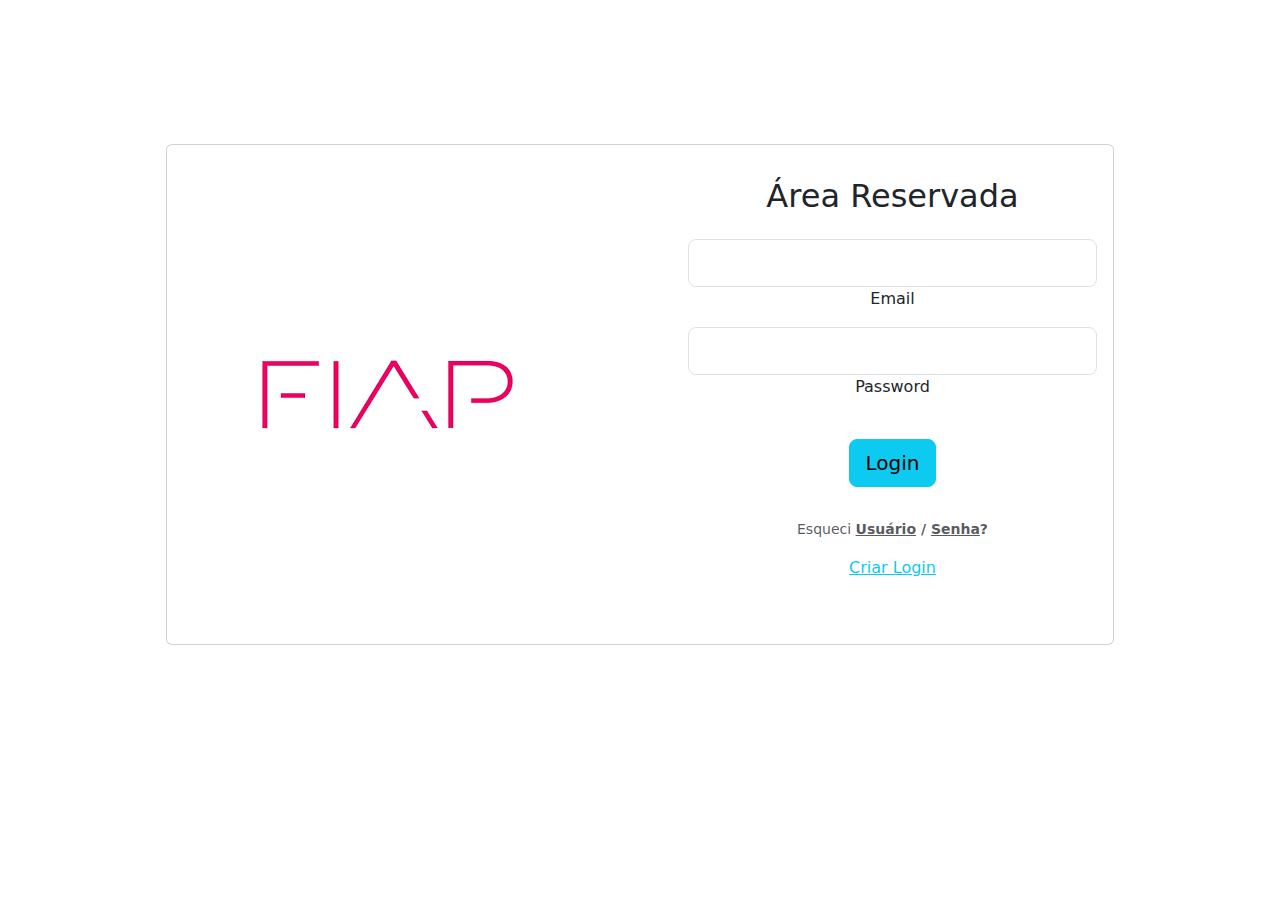
<file: index.html>
<!DOCTYPE html>
<html lang="pt-br">
<head>
    <meta charset="UTF-8">
    <meta http-equiv="X-UA-Compatible" content="IE=edge">
    <meta name="viewport" content="width=device-width, initial-scale=1.0">
    <title>Área de login</title>
    <link rel="stylesheet" href="styles.css">
    <link href="https://cdn.jsdelivr.net/npm/bootstrap@5.1.3/dist/css/bootstrap.min.css" rel="stylesheet">
    <script src="https://cdn.jsdelivr.net/npm/bootstrap@5.1.3/dist/js/bootstrap.bundle.min.js"></script></head>
<body>
    <section class="logPage ">
      <div class="d-flex align-items-center p-5">

        <div class="container ">
            <div class="row p-5">

                <div class="col p-5">
                    <div class="card">
                        <div class="card-body ">

                                <div class="col p-5">
                                    
                                    <img src="./img/img.png" class="img"alt="imagem Fiap">
                                 </div>  
                                    
                                    <div class="title-body col ">
                                        
                                        <div class="title p-3">

                                            <h2>Área Reservada</h2>
                                        </div>
                                            <div class="mb-3">

                                                <input type="email" class="form-control form-control-lg " id="email" name="email" >
                                                <label for="email">Email</label>
                                                
                                            </div>
                                            <div class="mb-4">

                                                <input type="password" class="form-control form-control-lg" id="password" name="password" >
                                                <label for="password">Password</label>
                                                
                                            </div>
                                            <div class="mb-5 align-items-center">
                                                <button class="m-3  btn btn-info btn-lg" type="submit">Login</button>

                                                <p class="text-muted small m-3">Esqueci 
                                                    <span class="fw-bold">
                                                        <a href="#" class="text-muted">Usuário</a> /
                                                        <a href="#" class="text-muted">Senha</a>?</span></p>

                                                    <a href="./login.html" class="link-info ">Criar Login</a>


                                            </div>
                                    </div>
                               

                        </div>
                    </div>

                </div>
            </div>

        </div>
      </div>
    </section>
</body>

</html>
</file>
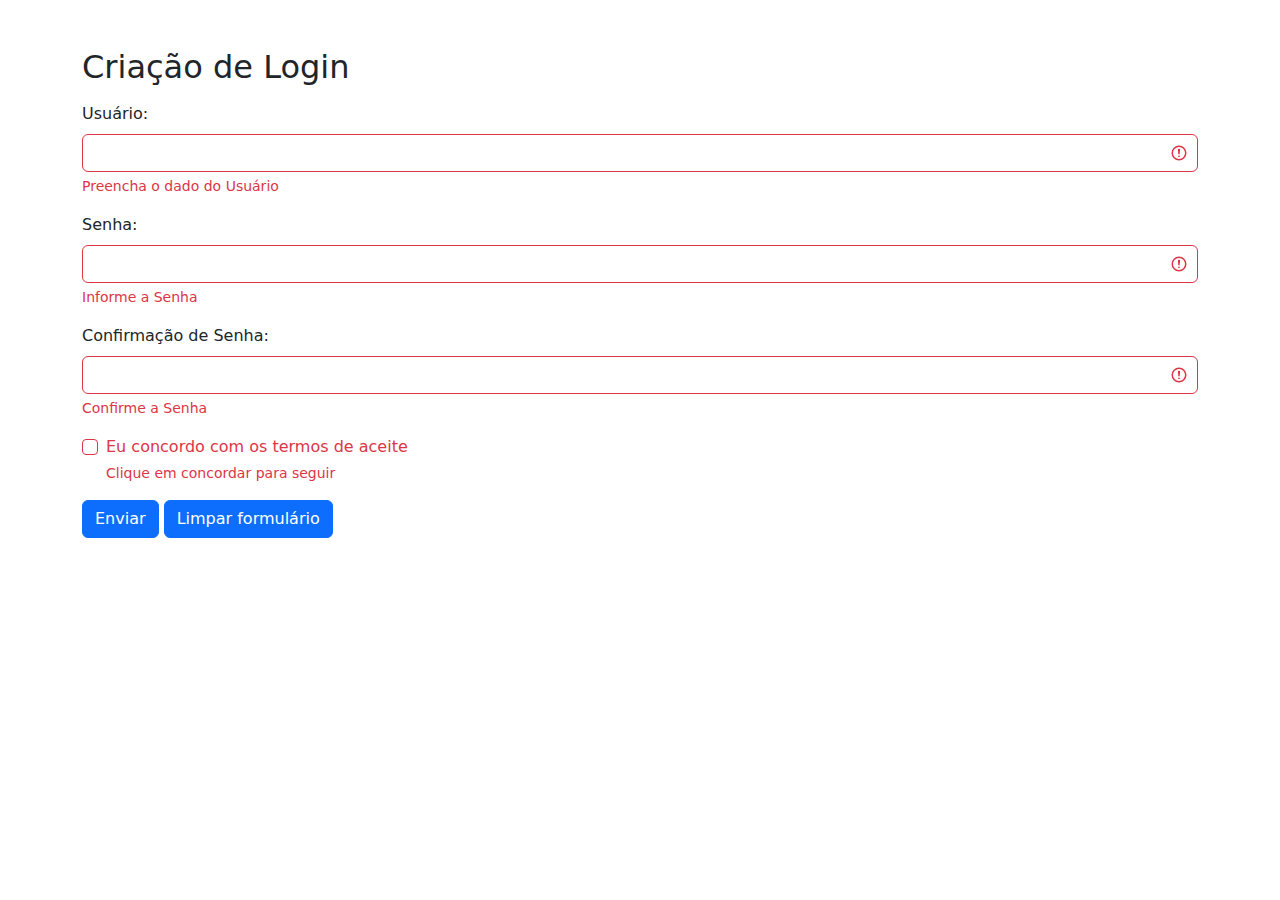
<file: login.html>
<!DOCTYPE html>
<html lang="pt-br">
<head>
    <meta charset="UTF-8">
    <meta http-equiv="X-UA-Compatible" content="IE=edge">
    <meta name="viewport" content="width=device-width, initial-scale=1.0">
    <title>Área de login</title>
    <link rel="stylesheet" href="styles.css">
    <link href="https://cdn.jsdelivr.net/npm/bootstrap@5.1.3/dist/css/bootstrap.min.css" rel="stylesheet">
    <script src="https://cdn.jsdelivr.net/npm/bootstrap@5.1.3/dist/js/bootstrap.bundle.min.js"></script></head>
<body>
    <section class="logPage ">
      <div class="d-flex align-items-center p-5">

        <div class="container ">
            <div class="row ">

                <div class="col">
                    <div class="col-body">
                        <h2>Criação de Login</h2>
                    </div>
                    <form action="" class="was-validated">
                        <div class="mb-3 mt-3">
                            <label for="user" class="form-label">Usuário:</label>
                            <input type="text" class="form-control" id="user" required>
                            <div class="valid-feedback">Informação Válida </div>
                            <div class="invalid-feedback">Preencha o dado do Usuário</div>

                        </div>
                        <div class="mb-3 mt-3">
                            <label for="password" class="form-label">Senha:</label>
                            <input type="password" class="form-control" id="password" required>
                            <div class="valid-feedback">Informação Válida </div>
                            <div class="invalid-feedback">Informe a Senha</div>

                        </div>
                        <div class="mb-3 mt-3">
                            <label for="pswd" class="form-label">Confirmação de Senha:</label>
                            <input type="password" class="form-control" id="pswd" required>
                            <div class="valid-feedback">Informação Válida </div>
                            <div class="invalid-feedback">Confirme a Senha</div>

                        </div>
                        <div class="form-check mb-3">
                            <input type="checkbox" class="form-check-input" id="check" required>
                            <label for="check" class="form-check-label">Eu concordo com os termos de aceite</label>
                            <div class="valid-feedback">
                                Informação Válida
                            </div>
                            <div class="invalid-feedback">
                                Clique em concordar para seguir

                            </div>

                        </div>
                        <button class="btn btn-primary" type="submit">Enviar</button>
                        <button class="btn btn-primary" type="reset">Limpar formulário</button>
                    </form>


                </div>
            </div>

        </div>
      </div>
    </section>
</body>
</file>
<file: styles.css>
.card-body{
    display: flex;
    align-items: center;
  
  }
  
  .title-body  {
    text-align: center;
  }
</file>
